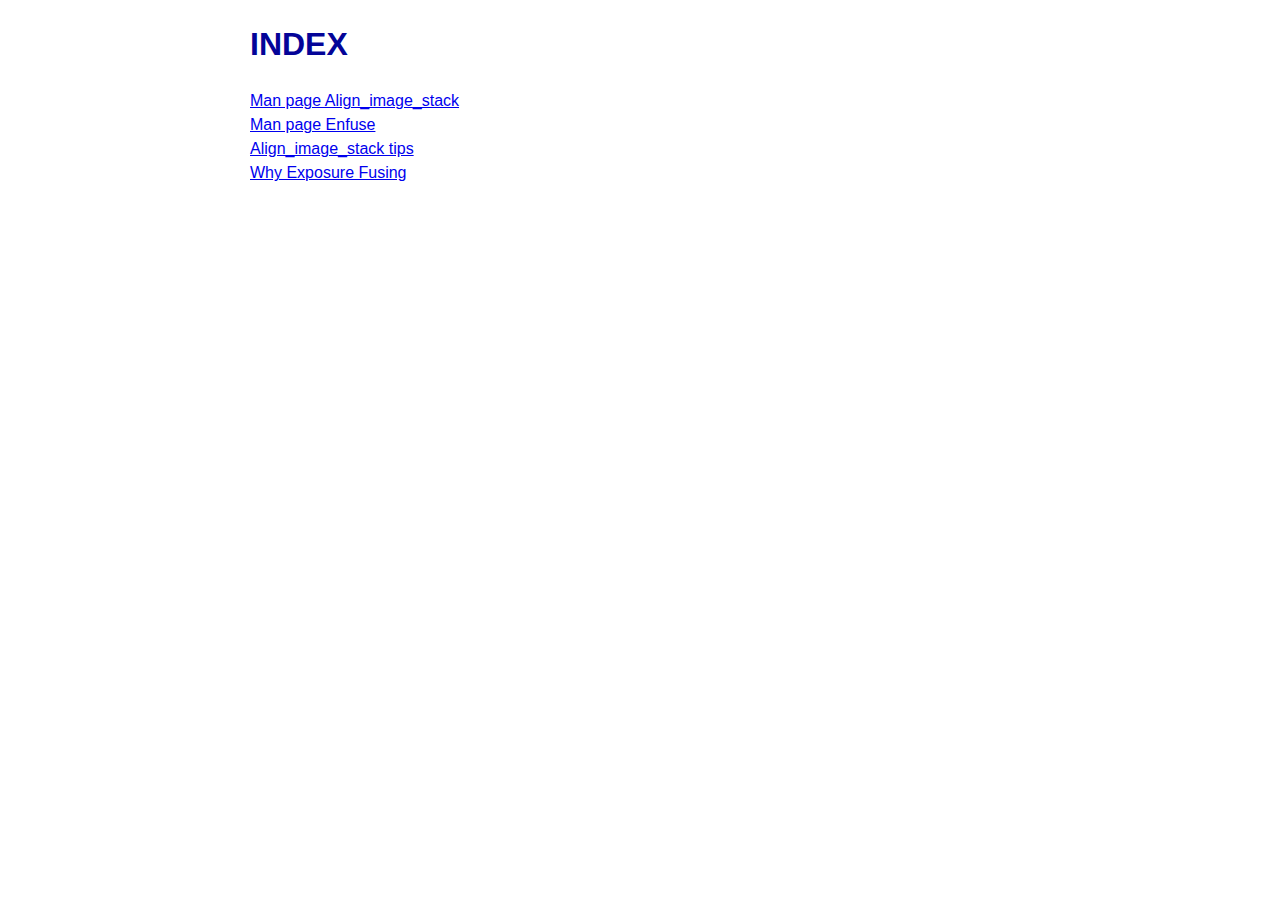
<file: docs/index.html>
<!DOCTYPE HTML PUBLIC "-//W3C//DTD HTML 4.0 Transitional//EN">

<html>
<head>
<link rel="STYLESHEET" type="text/css" href="styles.css">
<link rel="shortcut icon" href="logo.ico" >
</head>
<body topmargin="20" leftmargin="250" >
<H1>INDEX</H1>
<DL>
<DT><A HREF="align_image_stack.html">Man page Align_image_stack</A><DD>
<DT><A HREF="enfuse.html">Man page Enfuse</A><DD>
<DT><A HREF="ais_tips.html">Align_image_stack tips</A><DD>
<DT><A HREF="exposurefusing.html">Why Exposure Fusing</A><DD>
</DL>

</body>
</html>
</file>
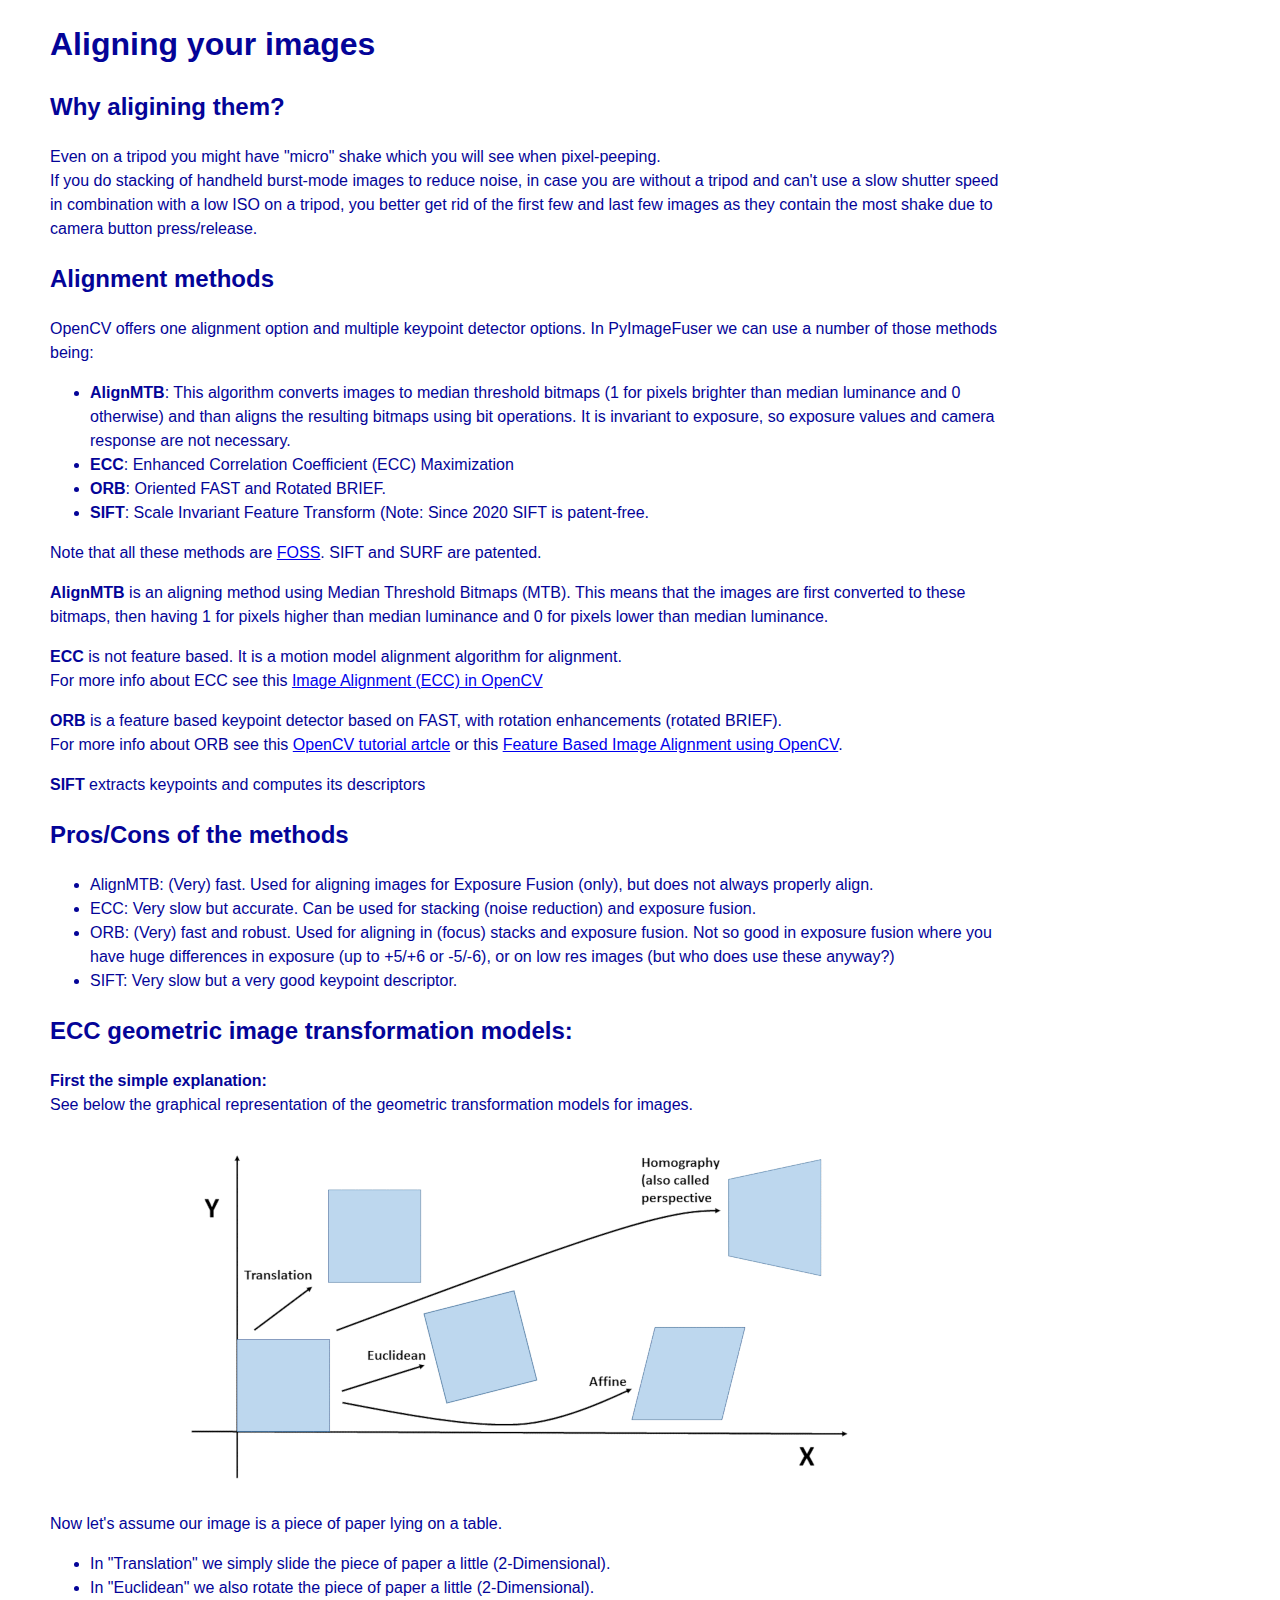
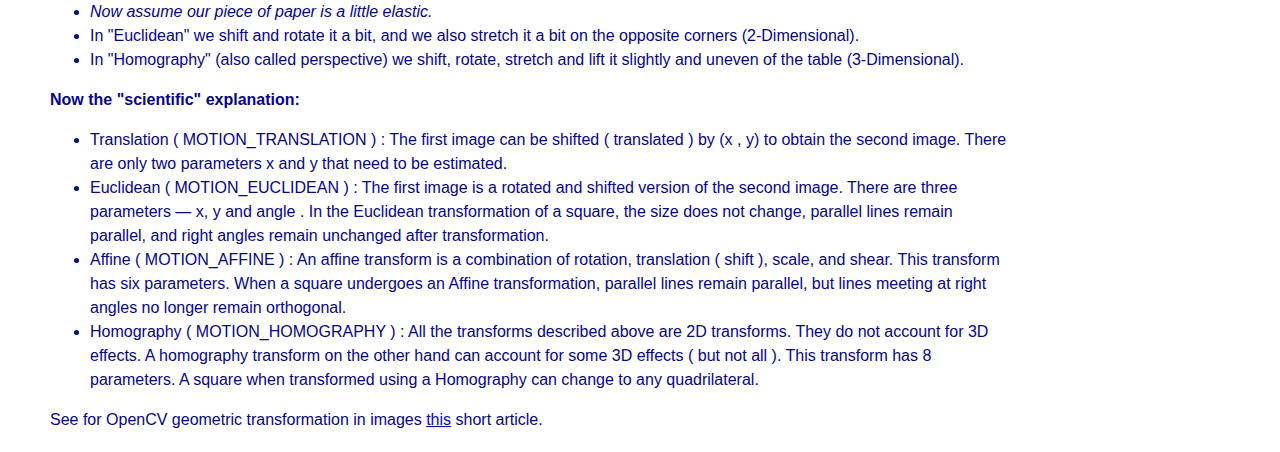
<file: docs/alignment.html>
<!DOCTYPE HTML PUBLIC "-//W3C//DTD HTML 4.0 Transitional//EN">

<html>
<head>
<link rel="STYLESHEET" type="text/css" href="styles.css">
<link rel="shortcut icon" href="logo.ico" >
</head>
<body topmargin="20" leftmargin="50">
<H1>Aligning your images</H1>
<H2>Why aligining them?</H2>
Even on a tripod you might have "micro" shake which you will see when pixel-peeping.<br>
If you do stacking of handheld burst-mode images to reduce noise, in case you are without a tripod and can't use a slow shutter speed in
combination with a low ISO on a tripod, you better get rid of the first few and last few images
as they contain the most shake due to camera button press/release.


<H2>Alignment methods</H2>
OpenCV offers one alignment option and multiple keypoint detector options. In PyImageFuser we can use a number of those methods being:
<ul>
<li><strong>AlignMTB</strong>: This algorithm converts images to median threshold bitmaps (1 for pixels brighter than median luminance and 0 otherwise) and than aligns the resulting bitmaps using bit operations. It is invariant to exposure, so exposure values and camera response are not necessary.</li>
<li><strong>ECC</strong>: Enhanced Correlation Coefficient (ECC) Maximization</li>
<li><strong>ORB</strong>: Oriented FAST and Rotated BRIEF.</li>
<li><strong>SIFT</strong>: Scale Invariant Feature Transform (Note: Since 2020 SIFT is patent-free.</li>
</ul>
Note that all these methods are <a href="https://itsfoss.com/what-is-foss/" target="_blank">FOSS</a>. SIFT and SURF are patented.

<p><strong>AlignMTB</strong> is an aligning method using Median Threshold Bitmaps (MTB). This means that the images are first converted to these bitmaps, then having 1 for pixels higher than
median luminance and 0 for pixels lower than median luminance.
<p><strong>ECC</strong> is not feature based. It is a motion model alignment algorithm for alignment.<br>
For more info about ECC see this <a href="https://learnopencv.com/image-alignment-ecc-in-opencv-c-python/" target="_blank">Image Alignment (ECC) in OpenCV</a>
<p><strong>ORB</strong> is a feature based keypoint detector based on FAST, with rotation enhancements (rotated BRIEF).<br>
For more info about ORB see this <a href="https://docs.opencv.org/3.4/d1/d89/tutorial_py_orb.html" target="_blank">OpenCV tutorial artcle</a>
    or this <a href="https://learnopencv.com/image-alignment-feature-based-using-opencv-c-python/" target="_blank">Feature Based Image Alignment using OpenCV</a>.
<p><strong>SIFT</strong> extracts keypoints and computes its descriptors</p>

<H2>Pros/Cons of the methods</H2>
<ul>
    <li>AlignMTB: (Very) fast. Used for aligning images for Exposure Fusion (only), but does not always properly align.</li>
    <li>ECC: Very slow but accurate. Can be used for stacking (noise reduction) and exposure fusion.</li>
    <li>ORB: (Very) fast and robust. Used for aligning in (focus) stacks and exposure fusion. Not so good in exposure fusion where you have huge differences
     in exposure (up to +5/+6 or -5/-6), or on low res images (but who does use these anyway?)</li>
    <li>SIFT: Very slow but a very good keypoint descriptor.</li>
</ul>




<H2>ECC geometric image transformation models:</H2>
<p><strong>First the simple explanation:</strong><br>
See below the graphical representation of the geometric transformation models for images.<br>
<center><img src="./GeometricTransformationModels720p.png" border="0"></center>
Now let's assume our image is a piece of paper lying on a table.<br>
<ul>
<li>In "Translation" we simply slide the piece of paper a little (2-Dimensional).</li>
<li>In "Euclidean" we also rotate the piece of paper a little (2-Dimensional).</li>
<li><i>Now assume our piece of paper is a little elastic.</i></li>
<li>In "Euclidean" we shift and rotate it a bit, and we also stretch it a bit on the opposite corners (2-Dimensional).</li>
<li>In "Homography" (also called perspective) we shift, rotate, stretch and lift it slightly and uneven of the table (3-Dimensional).</li>
</ul>
<p><strong>Now the "scientific" explanation:</strong><br>
<ul>
<li>Translation ( MOTION_TRANSLATION ) : The first image can be shifted ( translated ) by (x , y) to obtain the second image. There are only two parameters x and y that need to be estimated.</li>
<li>Euclidean ( MOTION_EUCLIDEAN ) : The first image is a rotated and shifted version of the second image. There are three parameters — x, y and angle . In the Euclidean transformation of a square, the size does not change, parallel lines remain parallel, and right angles remain unchanged after transformation.</li>
<li>Affine ( MOTION_AFFINE ) : An affine transform is a combination of rotation, translation ( shift ), scale, and shear. This transform has six parameters. When a square undergoes an Affine transformation, parallel lines remain parallel, but lines meeting at right angles no longer remain orthogonal.</li>
<li>Homography ( MOTION_HOMOGRAPHY ) : All the transforms described above are 2D transforms. They do not account for 3D effects. A homography transform on the other hand can account for some 3D effects ( but not all ). This transform has 8 parameters. A square when transformed using a Homography can change to any quadrilateral.</li>
</ul>


See for OpenCV geometric transformation in images <a href="https://docs.opencv.org/4.7.0/da/d6e/tutorial_py_geometric_transformations.html" target="_blank">this</a> short article.


</body>
</html>
</file>
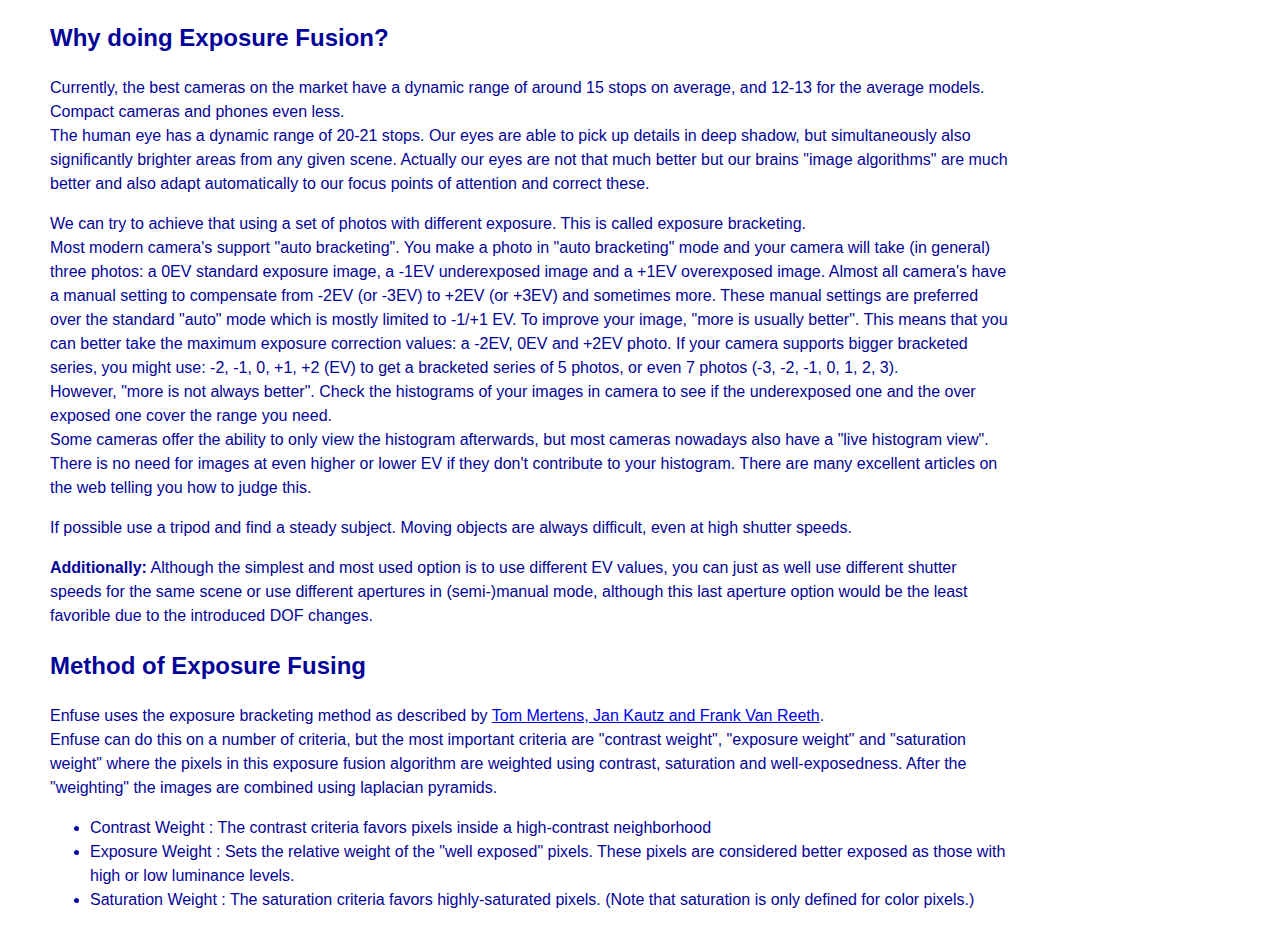
<file: docs/exposurefusing.html>
<!DOCTYPE HTML PUBLIC "-//W3C//DTD HTML 4.0 Transitional//EN">

<html>
<head>
<link rel="STYLESHEET" type="text/css" href="styles.css">
<link rel="shortcut icon" href="logo.ico" >
</head>
<body topmargin="20" leftmargin="50" >
<H2>Why doing Exposure Fusion?</H2>

<p>Currently, the best cameras on the market have a dynamic range of around 15 stops on average, and 12-13 for the average models.
Compact cameras and phones even less.<br>
The human eye has a dynamic range of 20-21 stops.  
Our eyes are able to pick up details in deep shadow, but simultaneously also significantly brighter areas from any given scene.
Actually our eyes are not that much better but our brains "image algorithms" are much better and also adapt automatically to our focus points of attention and correct these.
</p>
<p>We can try to achieve that using a set of photos with different exposure. This is called exposure bracketing.<br>
Most modern camera's support "auto bracketing". You make a photo in "auto bracketing" mode and your camera will take (in general) three photos: a 0EV standard exposure image, a -1EV underexposed image and a +1EV overexposed image.
Almost all camera's have a manual setting to compensate from -2EV (or -3EV) to +2EV (or +3EV) and sometimes more.
These manual settings are preferred over the standard "auto" mode which is mostly limited to -1/+1 EV.
To improve your image, "more is usually better". This means that you can better take the maximum exposure correction values: a -2EV, 0EV and +2EV photo.
If your camera supports bigger bracketed series, you might use: -2, -1, 0, +1, +2 (EV) to get a bracketed series of 5 photos, or even 7 photos (-3, -2, -1, 0, 1, 2, 3).<br>
However, "more is not always better". Check the histograms of your images in camera to see if the underexposed one and the over exposed one cover the range you need.<br>
Some cameras offer the ability to only view the histogram afterwards, but most cameras nowadays also have a "live histogram view".
There is no need for images at even higher or lower EV if they don't contribute to your histogram. There are many excellent articles on the web telling you how to judge this.
</p>
<p>If possible use a tripod and find a steady subject. Moving objects are always difficult, even at high shutter speeds.</p>
<p><strong>Additionally:</strong> Although the simplest and most used option is to use different EV values, you can just as well use different shutter speeds 
for the same scene or use different apertures in (semi-)manual mode, although this last aperture option would be the least favorible due to the introduced DOF changes.

<H2>Method of Exposure Fusing</H2>
Enfuse uses the exposure bracketing method as described by <a href="http://citeseerx.ist.psu.edu/viewdoc/download?doi=10.1.1.64.7616&rep=rep1&type=pdf" target="_blank">Tom Mertens,
Jan Kautz and Frank Van Reeth</a>.<br>
Enfuse can do this on a number of criteria, but the most important criteria are "contrast weight", "exposure weight" and "saturation weight" 
where the pixels in this exposure fusion algorithm are weighted using contrast, saturation and well-exposedness. 
After the "weighting" the images are combined using laplacian pyramids.
<ul>
    <li>Contrast Weight : The contrast criteria favors pixels inside a high-contrast neighborhood</li>
    <li>Exposure Weight : Sets the relative weight of the "well exposed" pixels. These pixels are considered better exposed as those with high or low luminance levels.</li>
    <li>Saturation Weight : The saturation criteria favors highly-saturated pixels. (Note that saturation is only defined for color pixels.)</li>
</ul>

</body>
</html>
</file>
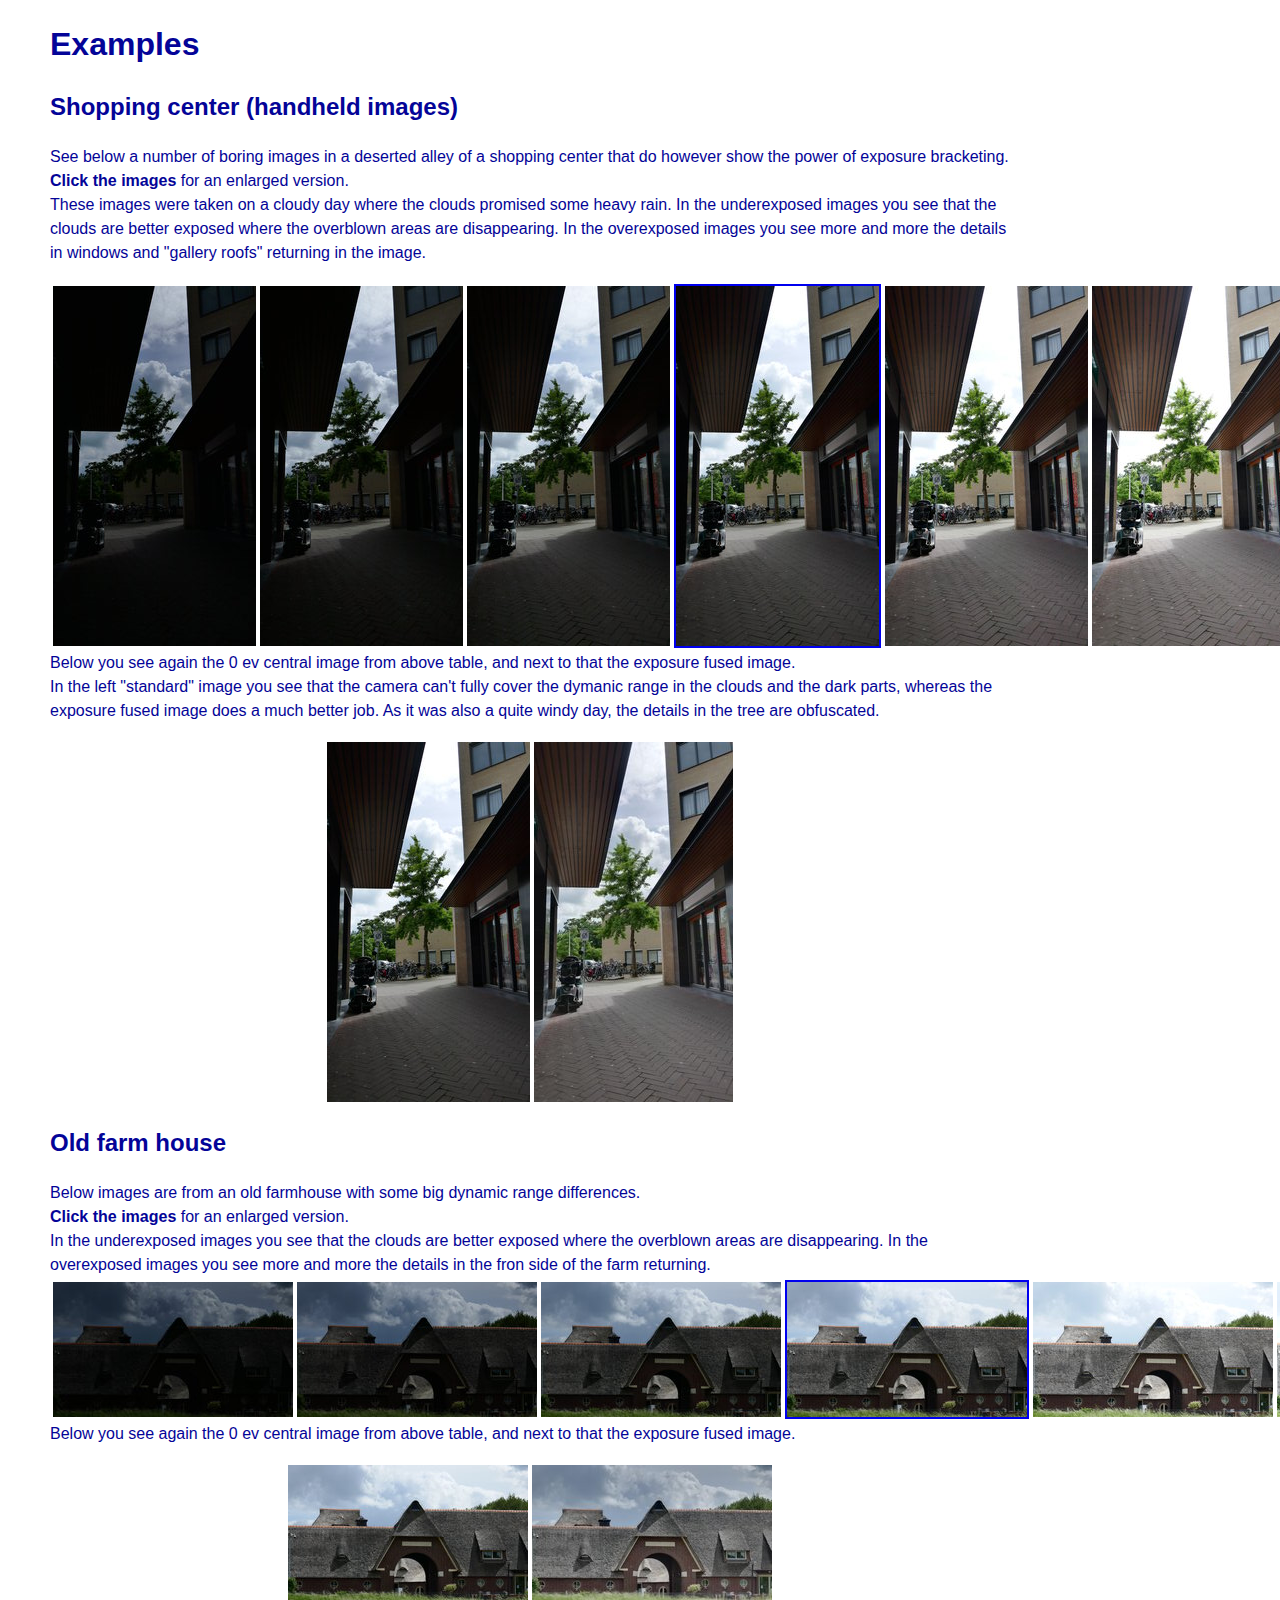
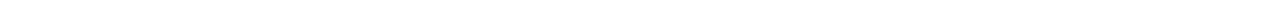
<file: docs/examples/examples.html>
<!DOCTYPE HTML PUBLIC "-//W3C//DTD HTML 4.0 Transitional//EN">

<html>
<head>
<link rel="STYLESHEET" type="text/css" href="../styles.css">
<link rel="../shortcut icon" href="logo.ico" >
</head>
<body topmargin="20" leftmargin="50" >
<H1>Examples</H1>
<H2>Shopping center (handheld images)</h2>
<p>See below a number of boring images in a deserted alley of a shopping center that do however show the power of exposure bracketing.<br>
<strong>Click the images</strong> for an enlarged version.<br>
These images were taken on a cloudy day where the clouds promised some heavy rain. In the underexposed images you see that the clouds are 
better exposed where the overblown areas are disappearing. In the overexposed images you see more and more the details in windows and 
"gallery roofs" returning in the image.
<p>

<table border="0"><tr>
<td><a href="sc_1024px/winkelcentrum_-3.jpg"><img src="sc_360px/winkelcentrum_-3.jpg" border="0"></a></td>
<td><a href="sc_1024px/winkelcentrum_-2.jpg"><img src="sc_360px/winkelcentrum_-2.jpg" border="0"></a></td>
<td><a href="sc_1024px/winkelcentrum_-1.jpg"><img src="sc_360px/winkelcentrum_-1.jpg" border="0"></a></td>
<td><a href="sc_1024px/winkelcentrum_0.jpg"><img src="sc_360px/winkelcentrum_0.jpg" border="2"></a></td>
<td><a href="sc_1024px/winkelcentrum_1.jpg"><img src="sc_360px/winkelcentrum_1.jpg" border="0"></a></td>
<td><a href="sc_1024px/winkelcentrum_2.jpg"><img src="sc_360px/winkelcentrum_2.jpg" border="0"></a></td>
<td><a href="sc_1024px/winkelcentrum_3.jpg"><img src="sc_360px/winkelcentrum_3.jpg" border="0"></a></td>
</tr>
</table>
Below you see again the 0 ev central image from above table, and next to that the exposure fused image.<br>
In the left "standard" image you see that the camera can't fully cover the dymanic range in the clouds and the dark parts, whereas the exposure fused
 image does a much better job.
As it was also a quite windy day, the details in the tree are obfuscated.
<center><table border="0"><tr>
<td><a href="sc_1024px/winkelcentrum_0.jpg"><img src="sc_360px/winkelcentrum_0.jpg" border="0"></a></td>
<td><a href="sc_1024px/winkelcentrum.jpg"><img src="sc_360px/winkelcentrum.jpg" border="0"></a></td>
</tr>
</table>
</center>
</p>
<h2>Old farm house</h2>
<p>Below images are from an old farmhouse with some big dynamic range differences.<br>
<strong>Click the images</strong> for an enlarged version.<br>
In the underexposed images you see that the clouds are better exposed where the overblown areas are disappearing. 
In the overexposed images you see more and more the details in the fron side of the farm returning.
<table border="0"><tr>
<td><a href="om_1024px/OudeMars-3.jpg"><img src="om_240px/OudeMars-3.jpg" border="0"></a></td>
<td><a href="om_1024px/OudeMars-2.jpg"><img src="om_240px/OudeMars-2.jpg" border="0"></a></td>
<td><a href="om_1024px/OudeMars-1.jpg"><img src="om_240px/OudeMars-1.jpg" border="0"></a></td>
<td><a href="om_1024px/OudeMars0.jpg"><img src="om_240px/OudeMars0.jpg" border="2"></a></td>
<td><a href="om_1024px/OudeMars1.jpg"><img src="om_240px/OudeMars1.jpg" border="0"></a></td>
<td><a href="om_1024px/OudeMars2.jpg"><img src="om_240px/OudeMars2.jpg" border="0"></a></td>
<td><a href="om_1024px/OudeMars3.jpg"><img src="om_240px/OudeMars3.jpg" border="0"></a></td>
</tr>
</table>
Below you see again the 0 ev central image from above table, and next to that the exposure fused image.<br>
<center><table border="0"><tr>
<td><a href="om_1024px/OudeMars0.jpg"><img src="om_240px/OudeMars0.jpg" border="0"></a></td>
<td><a href="om_1024px/OudeMars.jpg"><img src="om_240px/OudeMars.jpg" border="0"></a></td>
</body>
</html>
</file>
<file: docs/styles.css>
<!--
body, th, td, p, ul, li { font-family: Arial, Helvetica, sans-serif; color: #040498; line-height: 1.5; max-width: 960px;};

tdhead (font-style: strong;);
.tdhead (font-style: strong;);
xpsp2 {font-family: Arial, Helvetica, sans-serif; font-size: 8pt; text-align: left; color: #040498; font-style: italic;}
.xpsp2 {font-family: Arial, Helvetica, sans-serif; font-size: 8pt; text-align: left; color: #040498; font-style: italic;}
-->
</file>
